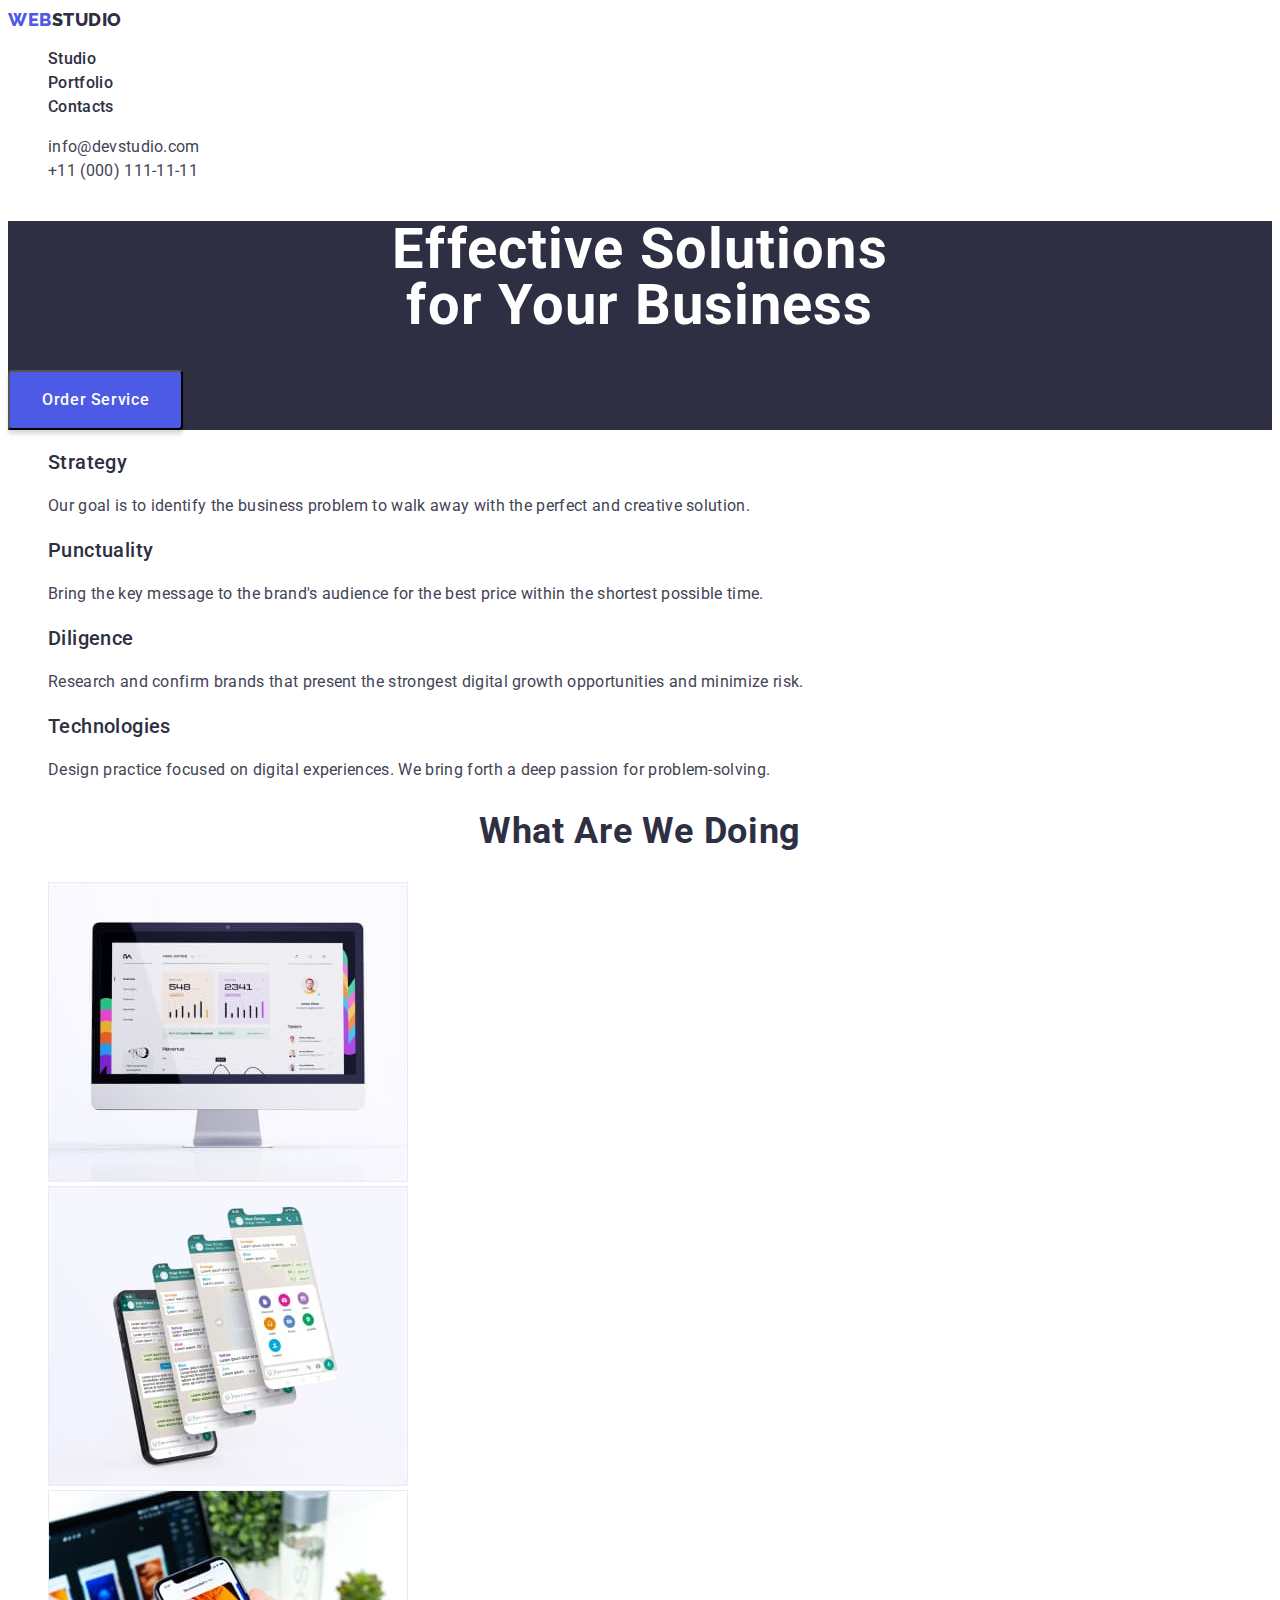
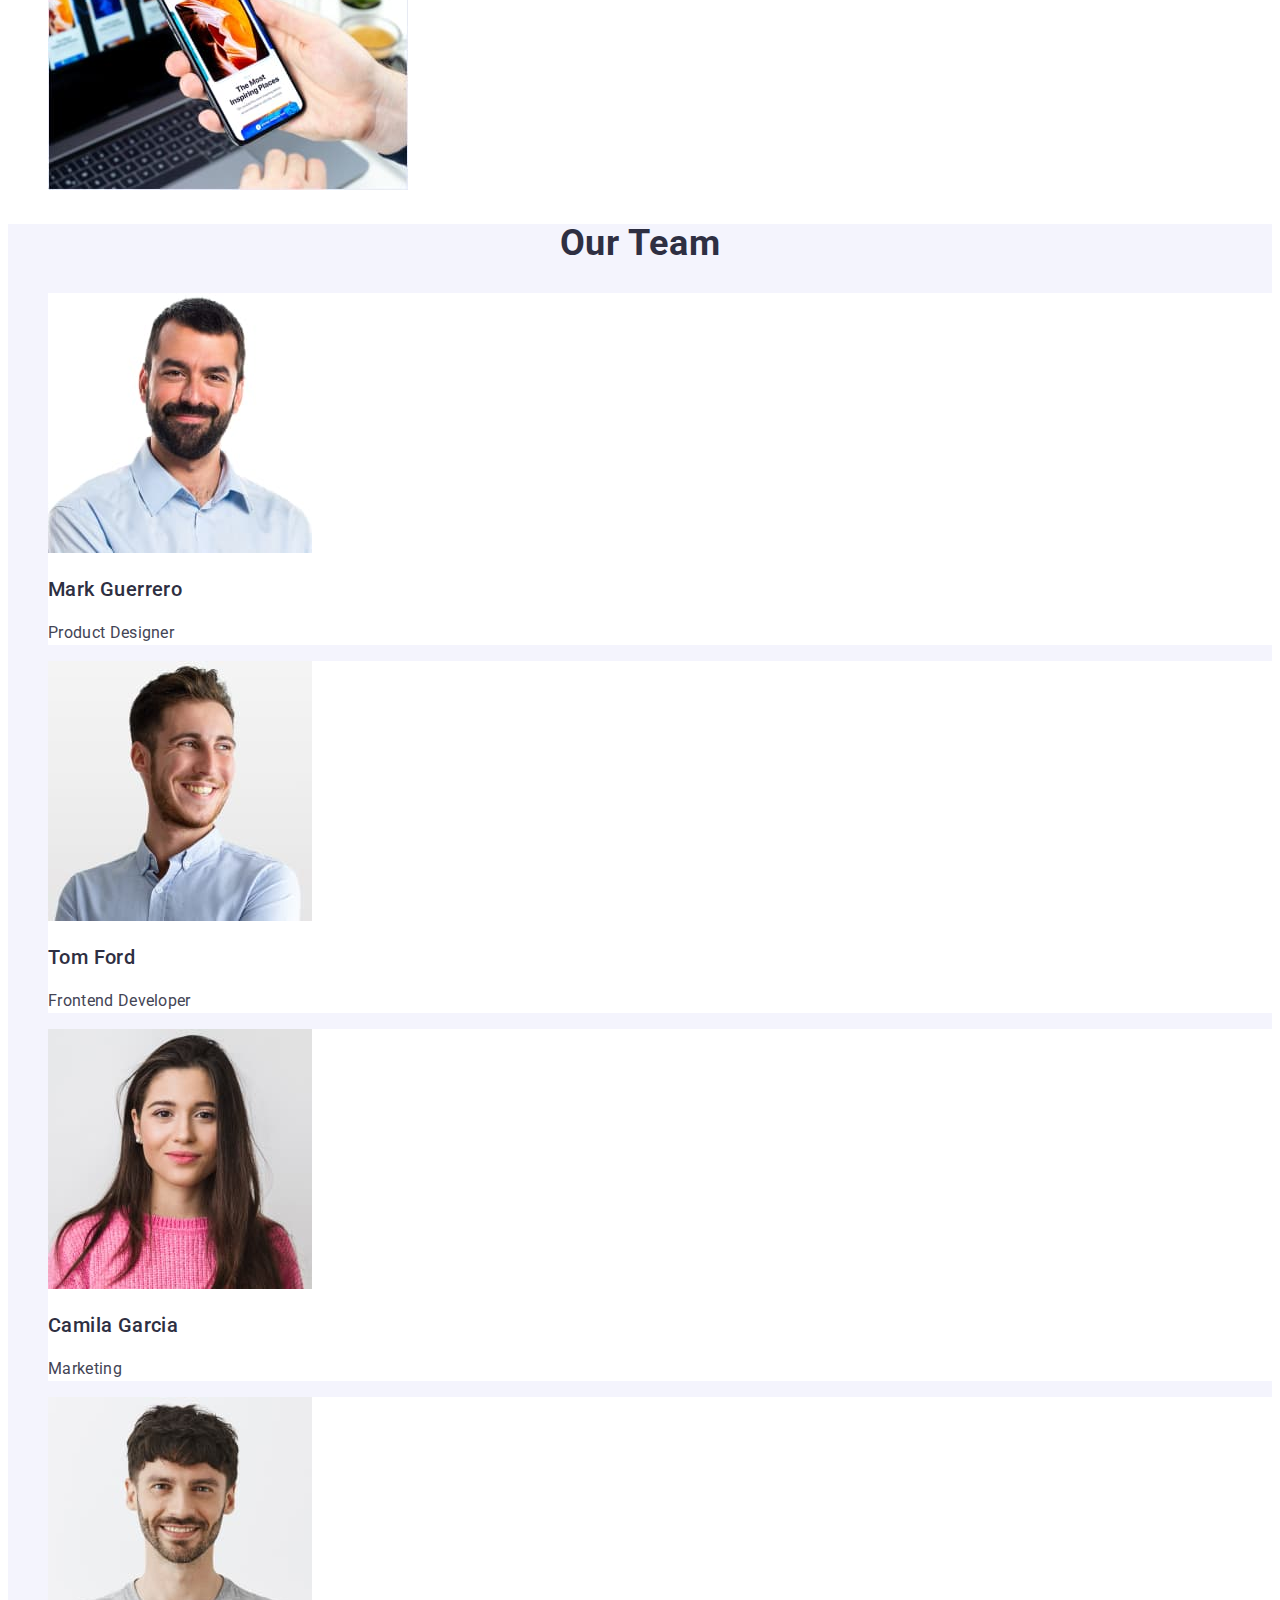
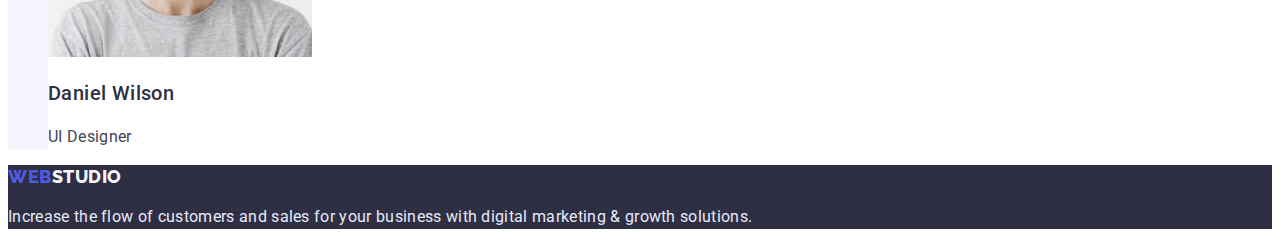
<file: index.html>
<!DOCTYPE html>
<html lang="en">
<head>
    <meta charset="UTF-8">
    <meta http-equiv="X-UA-Compatible" content="IE=edge">
    <meta name="viewport" content="width=device-width, initial-scale=1.0">
    <title>Document</title>
    <link rel="preconnect" href="https://fonts.googleapis.com">
    <link rel="preconnect" href="https://fonts.gstatic.com" crossorigin>
    <link href="https://fonts.googleapis.com/css2?family=Raleway:wght@800&family=Roboto:wght@400;500;700;900&display=swap" rel="stylesheet">
    <link rel="stylesheet" href="./CSS/styles.css">
</head>
<body>
    <header class="page-header">
        <nav class="navigation">
            <a class="logo link" href="./index.html" target="_blank" rel="noopener noreferrer nofollow"><span class="logo-web">Web</span><span class="logo-studio">Studio</span></a>
            <ul class="navigation-list list">
                <li class="navigation-item"><a class="navigation-link link" href="./index.html">Studio</a></li>
                <li class="navigation-item"><a class="navigation-link link" href="./portfolio.html">Portfolio</a></li>
                <li class="navigation-item"><a class="navigation-link link" href="#">Contacts</a></li>
            </ul>
        </nav>
        <address class="address">
            <ul class="address-list list">
                <li class="address-item"><a class="address-link mail link" href="mailto:info@devstudio.com">info@devstudio.com</a></li>
                <li class="address-item"><a class="address-link link" href="tel:+110001111111">+11 (000) 111-11-11</a></li>
            </ul>
        </address>
    </header>
    
    <main>
        <section class="hero">
            <h1 class="hero-title">Effective Solutions <br>for Your Business</br></h1>
            <button class="hero-button" type="button"><span class="hero-button-text">Order Service</span></button>
        </section>
        <section class="main-section">
            <h2 hidden class="section-title">Our Features</h2>
            <ul class="section-list list">
                <li class="section-item">
                    <h3 class="item-title">Strategy</h3>
                    <p class="item-text">Our goal is to identify the business problem to walk away with the perfect and creative solution. </p>
                </li>
                <li class="section-item">
                    <h3 class="item-title">Punctuality</h3>
                    <p class="item-text">Bring the key message to the brand's audience for the best price within the shortest possible time.</p>
                </li>
                <li class="section-item">
                    <h3 class="item-title">Diligence</h3>
                    <p class="item-text">Research and confirm brands that present the strongest digital growth opportunities and minimize risk.</p>
                </li>
                <li class="section-item">
                    <h3 class="item-title">Technologies</h3>
                    <p class="item-text">Design practice focused on digital experiences. We bring forth a deep passion for problem-solving.</p>
                </li>
            </ul>
        </section>
        <section class="main-section">
            <h2 class="section-title">What are we doing</h2>
            <ul class="section-list list">
                <li class="section-item"><img src="./images/img1.jpg" alt="Computer" width="360" height="300"></li>
                <li class="section-item"><img src="./images/img2.jpg" alt="Application" width="360" height="300"></li>
                <li class="section-item"><img src="./images/img3.jpg" alt="Telephone and notebook" width="360" height="300"></li>
            </ul>
        </section>
        <section class="team-section">
            <h2 class="section-title">Our Team</h2>
            <ul class="section-list list">
                <li class="section-item">
                    <img src="./images/card1.jpg" alt="Man with a beard" width="264">
                    <h3 class="item-title">Mark Guerrero</h3>
                    <p class="item-text">Product Designer</p>
                </li>
                <li class="section-item">
                    <img src="./images/card2.jpg" alt="Smiling man" width="264">
                    <h3 class="item-title">Tom Ford</h3>
                    <p class="item-text">Frontend Developer</p>
                </li>
                <li class="section-item">
                    <img src="./images/card3.jpg" alt="Girl" width="264">
                    <h3 class="item-title">Camila Garcia</h3>
                    <p class="item-text">Marketing</p>
                </li>
                <li class="section-item">
                    <img src="./images/card4.jpg" alt="Boy" width="264">
                    <h3 class="item-title">Daniel Wilson</h3>
                    <p class="item-text">UI Designer</p>
                </li>
            </ul>
        </section>
    </main>
    <footer class="page-footer">
        <a class="logo link" href="./index.html" target="_blank" rel="noopener noreferrer nofollow"><span class="logo-web">Web</span><span class="logo-studio-footer">Studio</span></a>
        <p class="footer-text">Increase the flow of customers and sales for your business with digital marketing & growth solutions.</p>
    </footer>
</body>
</html>
</file>
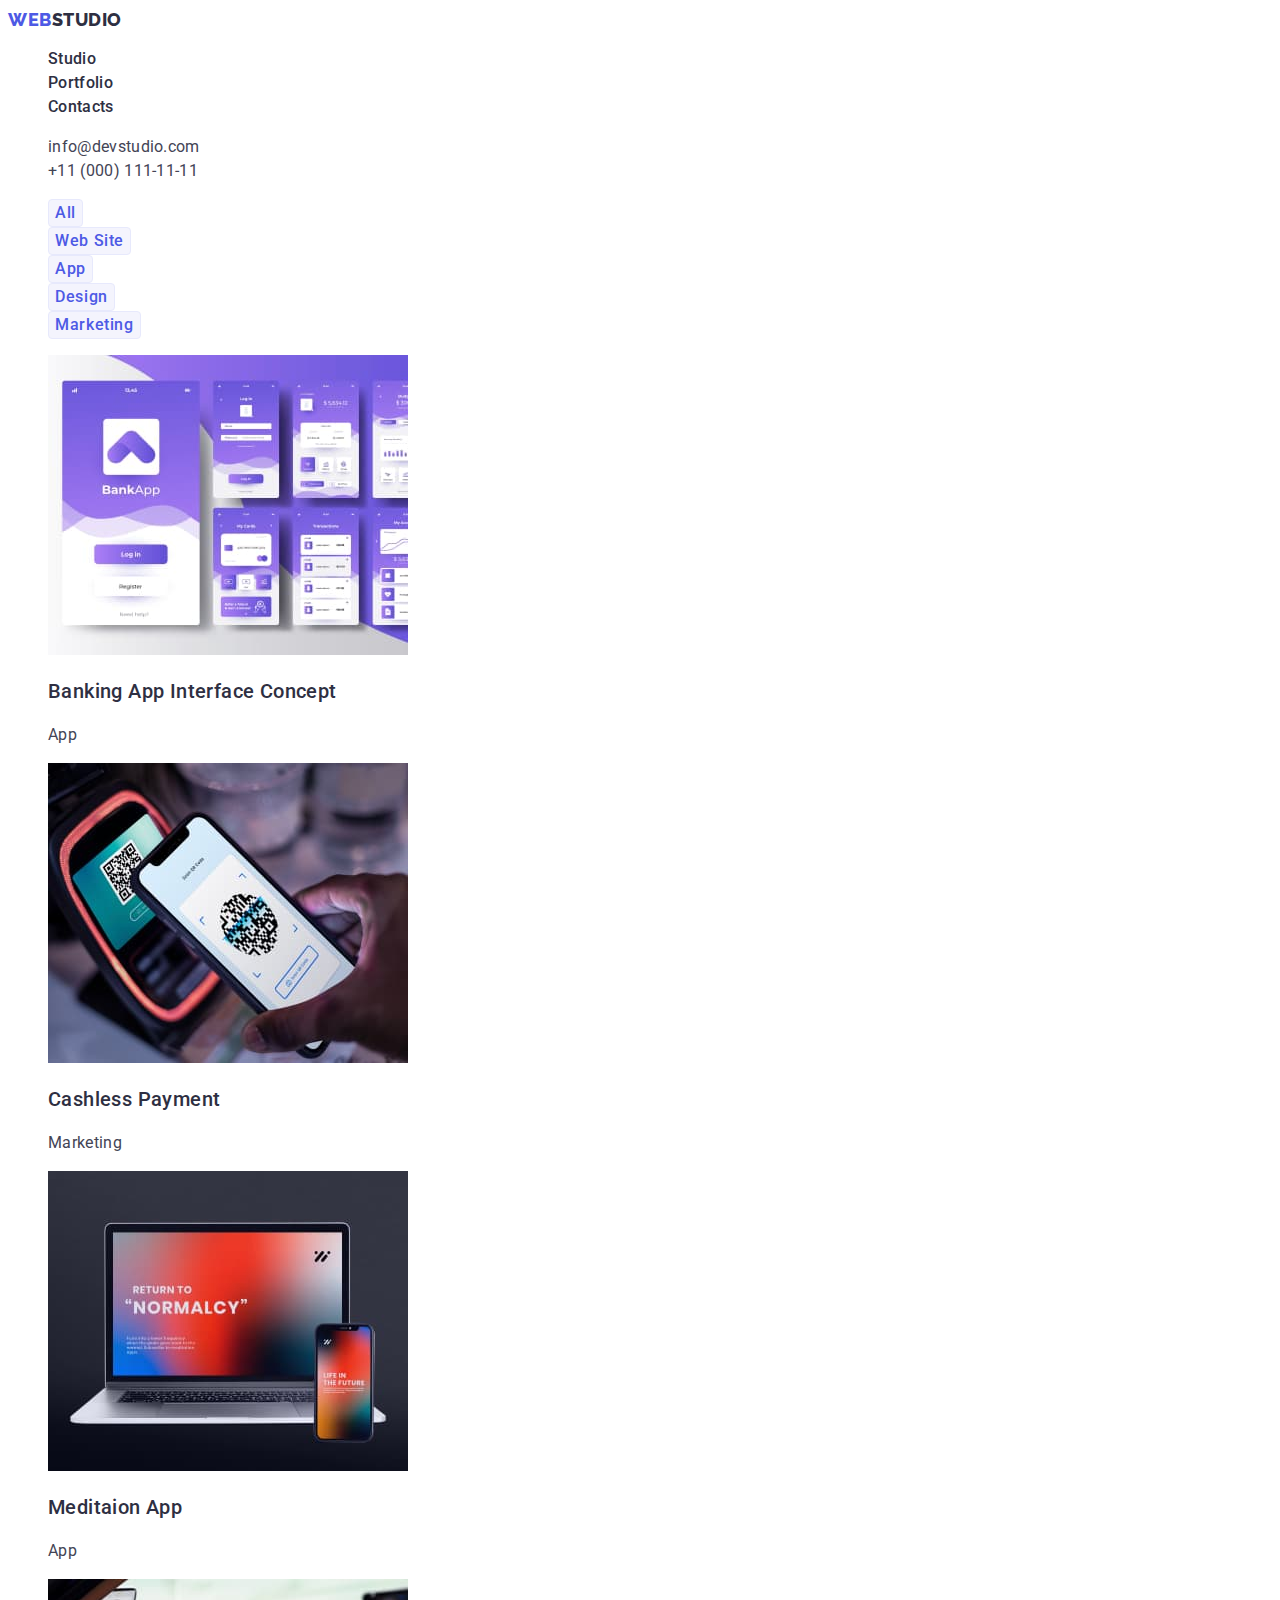
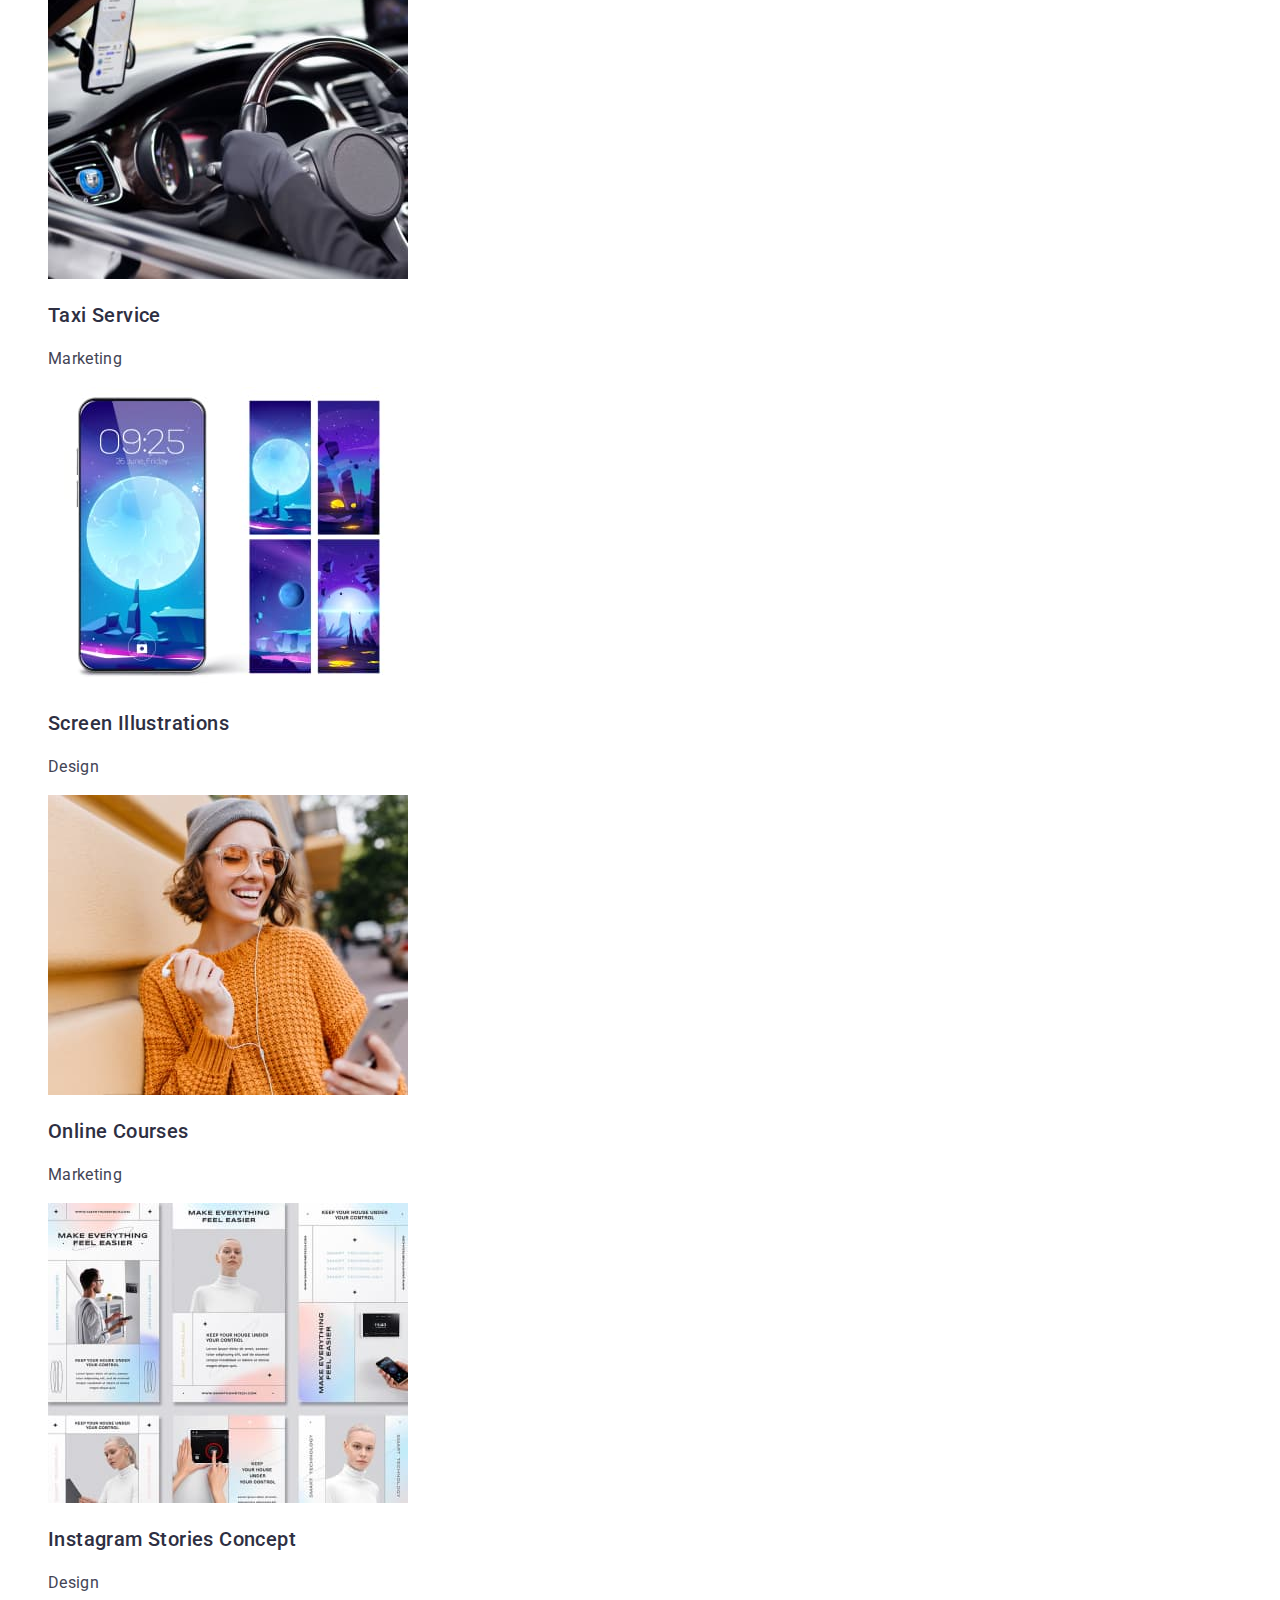
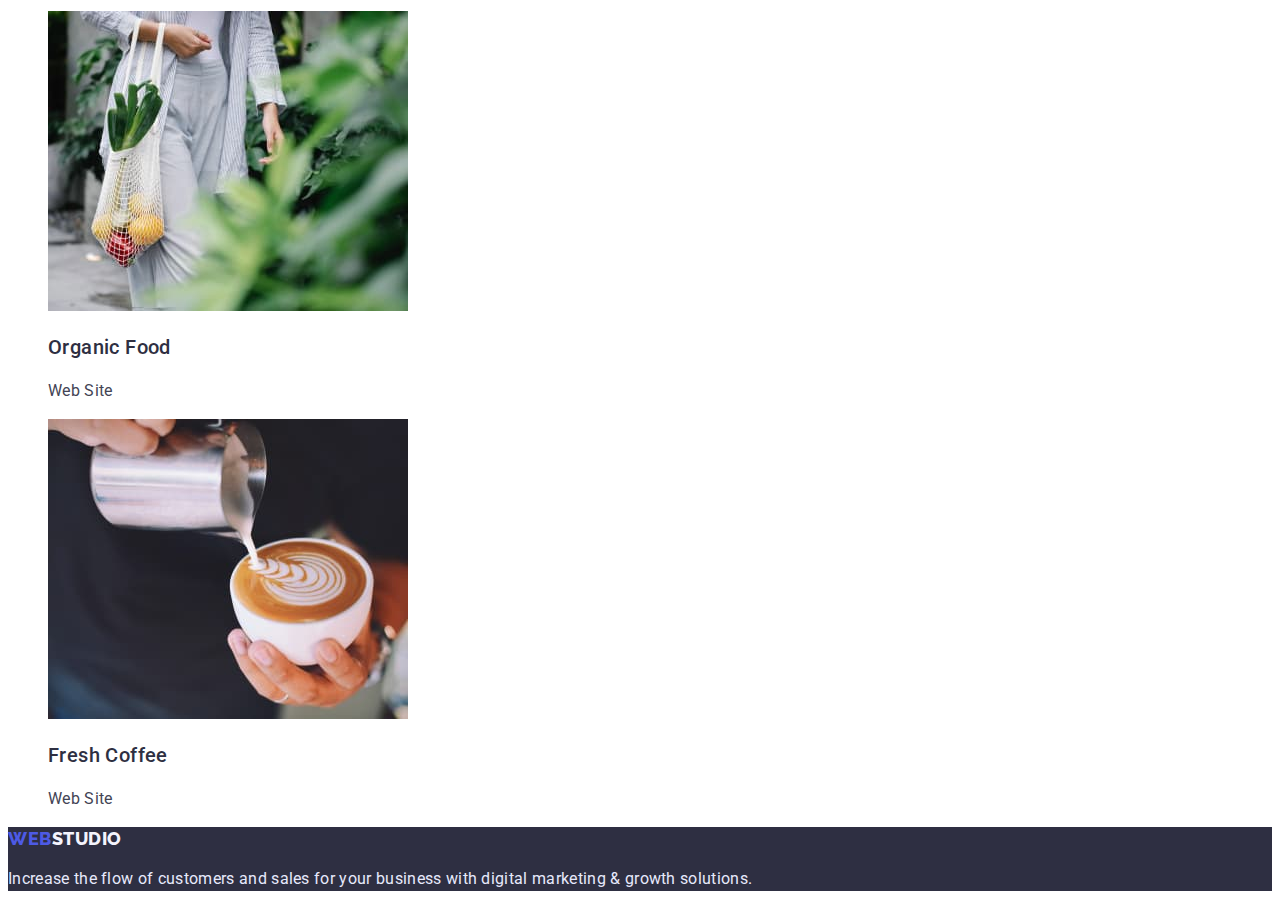
<file: portfolio.html>
<!DOCTYPE html>
<html lang="en">
<head>
    <meta charset="UTF-8">
    <meta http-equiv="X-UA-Compatible" content="IE=edge">
    <meta name="viewport" content="width=device-width, initial-scale=1.0">
    <title>Document</title>
    <link rel="preconnect" href="https://fonts.googleapis.com">
    <link rel="preconnect" href="https://fonts.gstatic.com" crossorigin>
    <link rel="preconnect" href="https://fonts.googleapis.com"><link rel="preconnect" href="https://fonts.gstatic.com" crossorigin><link href="https://fonts.googleapis.com/css2?family=Raleway:wght@800&family=Roboto:wght@400;500;700;900&display=swap" rel="stylesheet">
    <link rel="stylesheet" href="./CSS/styles.css">
</head>
<body>
    <header class="page-header">
        <nav class="navigation">
            <a class="logo link" href="./index.html" target="_blank" rel="noopener noreferrer nofollow"><span class="logo-web">Web</span><span class="logo-studio">Studio</span></a>
            <ul class="navigation-list list">
                <li class="navigation-item"><a class="navigation-link link" href="./index.html">Studio</a></li>
                <li class="navigation-item"><a class="navigation-link link" href="./portfolio.html">Portfolio</a></li>
                <li class="navigation-item"><a class="navigation-link link" href="#">Contacts</a></li>
            </ul>
        </nav>
        <address class="address">
            <ul class="address-list list">
                <li class="address-item"><a class="address-link mail link" href="mailto:info@devstudio.com">info@devstudio.com</a></li>
                <li class="address-item"><a class="address-link link" href="tel:+110001111111">+11 (000) 111-11-11</a></li>
            </ul>
        </address>
    </header>
    <main>
        <section class="main-section">
            <h1 class="hero-title" hidden>Areas of work</h1>
            <ul class="button-list list">
                <li class="button-item"><button class="button" type="button"><span class="button-text">All</span></button></li>
                <li class="button-item"><button class="button" type="button"><span class="button-text">Web Site</span></button></li>
                <li class="button-item"><button class="button" type="button"><span class="button-text">App</span></button></li>
                <li class="button-item"><button class="button" type="button"><span class="button-text">Design</span></button></li>
                <li class="button-item"><button class="button" type="button"><span class="button-text">Marketing</span></button></li>
            </ul>
            <h2 class="section-title" hidden>Work examples</h2>
            <ul class="list">
                <li class="section-item">
                    <img src="./images/img4.jpg" alt="Bank app" width="360">
                    <h3 class="item-title">Banking App Interface Concept</h3>
                    <p class="item-text">App</p>
                </li>
                <li class="section-item">
                    <img src="./images/img5.jpg" alt="Pay pass" width="360">
                    <h3 class="item-title">Cashless Payment</h3>
                    <p class="item-text">Marketing</p>
                </li>
                <li class="section-item">
                    <img src="./images/img6.jpg" alt="Notebook" width="360">
                    <h3 class="item-title">Meditaion App</h3>
                    <p class="item-text">App</p>
                </li>
                <li class="section-item">
                    <img src="./images/img7.jpg" alt="Navigator" width="360">
                    <h3 class="item-title">Taxi Service</h3>
                    <p class="item-text">Marketing</p>
                </li>
                <li class="section-item">
                    <img src="./images/img8.jpg" alt="Wallpaper" width="360">
                    <h3 class="item-title">Screen Illustrations</h3>
                    <p class="item-text">Design</p>
                </li>
                <li class="section-item">
                    <img src="./images/img9.jpg" alt="Girl" width="360">
                    <h3 class="item-title">Online Courses</h3>
                    <p class="item-text">Marketing</p>
                </li>
                <li class="section-item">
                    <img src="./images/img10.jpg" alt="Social network" width="360">
                    <h3 class="item-title">Instagram Stories Concept</h3>
                    <p class="item-text">Design</p>
                </li>
                <li class="section-item">
                    <img src="./images/img11.jpg" alt="Fruits and vegetables" width="360">
                    <h3 class="item-title">Organic Food</h3>
                    <p class="item-text">Web Site</p>
                </li>
                <li class="section-item">
                    <img src="./images/img12.jpg" alt="Coffee" width="360">
                    <h3 class="item-title">Fresh Coffee</h3>
                    <p class="item-text">Web Site</p>
                </li>
            </ul>
        </section>
    </main>
    <footer class="page-footer">
        <a class="logo link" href="./index.html" target="_blank" rel="noopener noreferrer nofollow"><span class="logo-web">Web</span><span class="logo-studio-footer">Studio</span></a>
        <p class="footer-text">Increase the flow of customers and sales for your business with digital marketing & growth solutions.</p>
    </footer>
</body>
</html>
</file>
<file: CSS/styles.css>
:root{
    --primary-brand:#4D5AE5;
    --dark:#2E2F42;
    --press:#404BBF;
    --text:#434455;
    --success:#31D0AA;
    --subtle-text:#8E8F99;
    --accent:#E7E9FC;
    --light:#F4F4FD;
    --modal-overlay:rgba(46, 47, 66, 0.4);
    --hero-background:rgba(46, 47, 66, 0.7);
    --white: #FFFFFF;
}
.list{
    list-style: none
}
.link{
    text-decoration: none;
}
body{
    font-family: 'Roboto', sans-serif;
    font-style: normal;
    color:var(--text);
    background-color:var(--white);

}
.logo-web{
    font-family: 'Raleway';
    font-weight: 800;
    font-size: 18px;
    line-height: 1.3;
    align-items: center;
    letter-spacing: 0.03em;
    text-transform: uppercase;
    color:var(--primary-brand);
}
.logo-studio{
    font-family: 'Raleway';
    font-weight: 800;
    font-size: 18px;
    line-height: 1.3;
    align-items: center;
    letter-spacing: 0.03em;
    text-transform: uppercase;
    color:var(--dark);
}
.navigation-link{
    font-weight: 500;                       
    font-size: 16px;
    line-height: 1.5;
    letter-spacing: 0.02em;
    color:var(--dark);
}
.navigation-link:hover,
.navigation-link:focus{
    color:var(--press);
}
.address-link{
    font-family: 'Roboto';
    font-style: normal;
    font-weight: 400;
    font-size: 16px;
    line-height: 1.5;
    letter-spacing: 0.02em;
    color: var(--text);
}
.mail:hover,
.mail:focus{
    color:var(--press); 
}
.hero{
    background:var(--dark);
}
.hero-title{
    font-weight: 700;
    font-size: 56px;
    line-height: 1;
    text-align: center;
    letter-spacing: 0.02em;
    text-align: center;
    color: var(--white);
}
.hero-button{
    display: flex;
    flex-direction: row;
    align-items: flex-start;
    padding: 16px 32px;
    gap: 10px;
    background: var(--primary-brand);
    box-shadow: 0px 4px 4px rgba(0, 0, 0, 0.15);
    border-radius: 4px;
    cursor: pointer;
}
.hero-button:hover,
.hero-button:focus{
    background-color: var(--press);
}
.hero-button-text{
    font-family: 'Roboto';
    font-style: normal;
    font-weight: 500;
    font-size: 16px;
    line-height:1.5;
    display: flex;
    align-items: center;
    letter-spacing: 0.04em;
    color:var(--white);
}
.section-title{
    font-weight: 700;
    font-size: 36px;
    line-height: 1.1;
    text-align: center;
    letter-spacing: 0.02em;
    text-transform: capitalize;
    color:var(--dark);
}
.section-item{
    background-color: var(--white);
}
.item-title{
    font-weight: 500;
    font-size: 20px;
    line-height: 1.2;
    letter-spacing: 0.02em;
    color:var(--dark);
}
.item-text{
    font-weight: 400;
    font-size: 16px;
    line-height: 1.5;
    letter-spacing: 0.02em;
}
.team-section{
    background-color:var(--light);
}
.page-footer{
    background-color: var(--dark);
}
.logo-studio-footer{
    font-family: 'Raleway';
    font-weight: 800;
    font-size: 18px;
    line-height: 1.3;
    align-items: center;
    letter-spacing: 0.03em;
    text-transform: uppercase;
    color:var(--light);
}
.footer-text{
    font-weight: 400;
    font-size: 16px;
    line-height: 1.5;
    letter-spacing: 0.02em;
    color:var(--accent);
}
.button {
    display: flex;
    flex-direction: row;
    justify-content: center;
    align-items: center;
    background:var(--light);
    border: 1px solid var(--accent);
    border-radius: 4px;
    flex: none;
    order: 2;
    flex-grow: 0;
}
.button-text {
    font-family: 'Roboto';
    font-style: normal;
    font-weight: 500;
    font-size: 16px;
    line-height: 1.5;
    display: flex;
    align-items: center;
    text-align: center;
    letter-spacing: 0.04em;
    color:var(--primary-brand);
    flex: none;
    order: 0;
    flex-grow: 0;
    cursor: pointer;
}
.button:hover,
.button:focus{
background-color:var(--press);
}
.button-text:hover,
.button-text:focus{
    color:var(--white);
}
</file>
